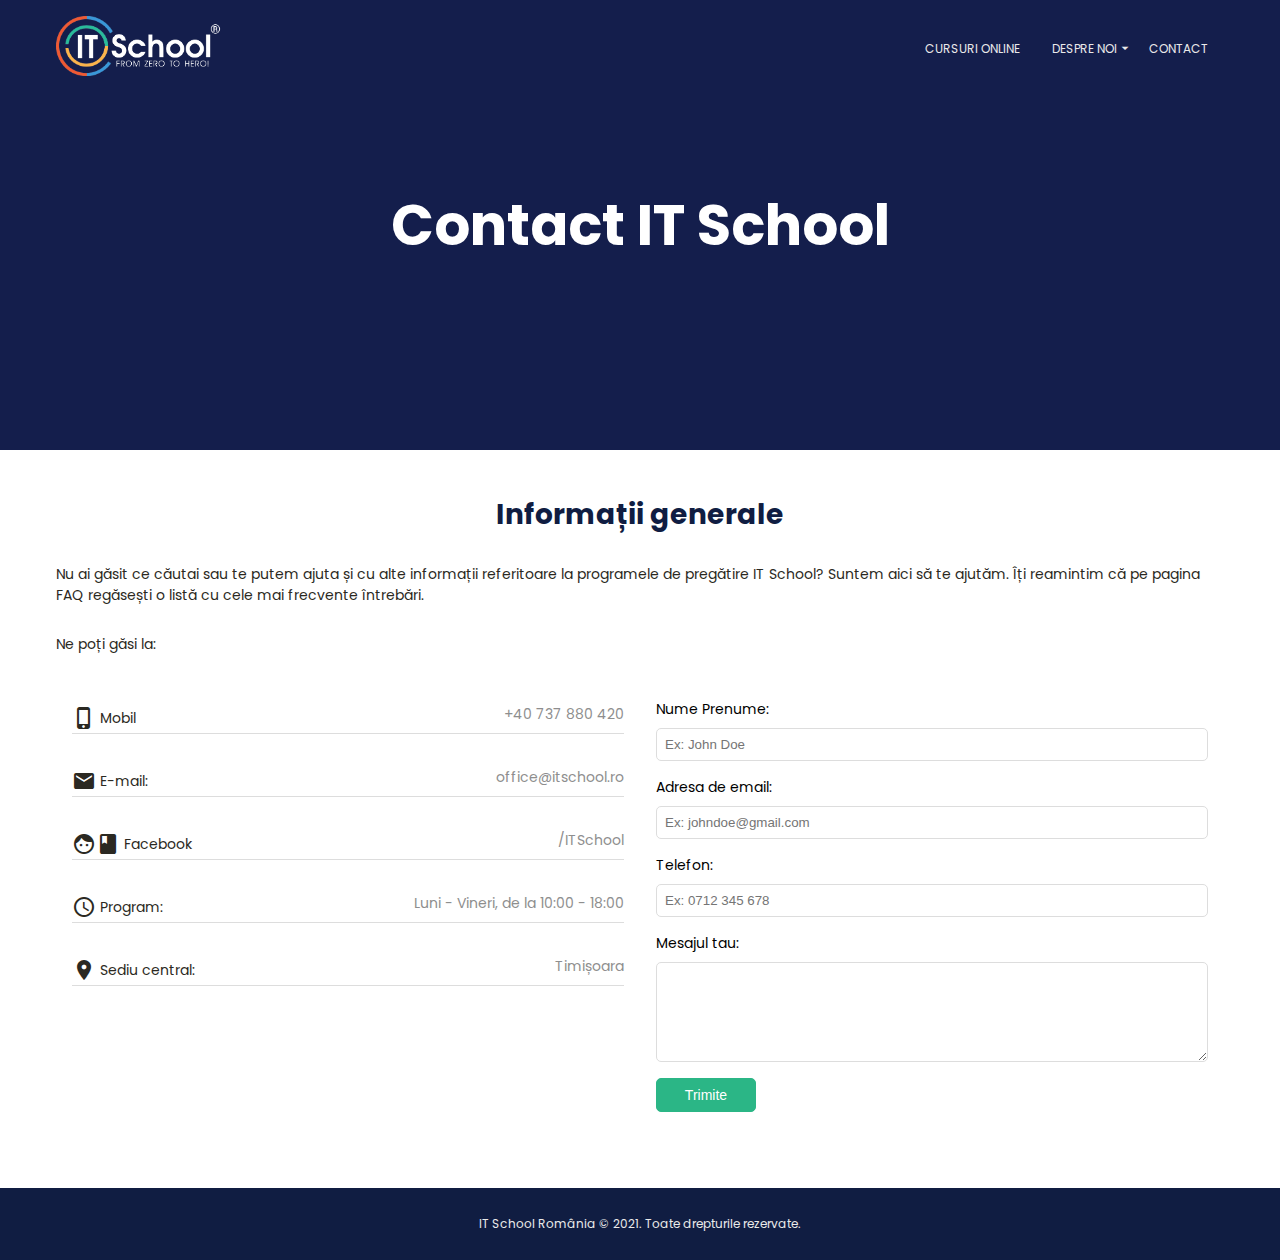
<file: pages/contact.html>
<!DOCTYPE html>
<html lang="en">
  <head>
    <meta charset="UTF-8" />
    <meta http-equiv="X-UA-Compatible" content="IE=edge" />
    <meta name="viewport" content="width=device-width, initial-scale=1.0" />
    <title>Contact IT School</title>
    <meta name="description" content="O replică a site-ului itschool.ro" />
    <link rel="preconnect" href="https://fonts.googleapis.com" />
    <link rel="preconnect" href="https://fonts.gstatic.com" crossorigin />
    <link
      href="https://fonts.googleapis.com/css2?family=Poppins:ital,wght@0,400;0,700;1,400&display=swap"
      rel="stylesheet"
    />
    <link
      href="https://fonts.googleapis.com/icon?family=Material+Icons"
      rel="stylesheet"
    />
    <link rel="stylesheet" href="../css/main.css" />
    <link rel="stylesheet" href="../css/contact.css">
  </head>
  <body>
    <nav>
      <div class="container">
        <a href="../index.html" class="logo-link">
          <img src="../img/itschool-logo.png" alt="itschool logo" />
        </a>
        <div class="menu-icon-container">
          <!-- Iconita de meniu + checkbox-ul sunt pentru mobile. -->
          <span class="material-icons menu-icon"> menu </span>
          <input type="checkbox" />
          <ul>
            <li>
              <a href="../pages/courses.html"> Cursuri Online </a>
            </li>
            <li class="about-us">
              <a href="../pages/about.html">
                Despre Noi
                <!-- Iconita luata de pe Material Icons. -->
                <span class="material-icons arrow-down-icon">
                  arrow_drop_down
                </span>
              </a>
              <!-- Submeniul afisat la hover pe "Despre noi" -->
              <div class="submenu">
                <a href="../index.html">IT School</a>
                <a href="../pages/about.html">Despre Noi</a>
              </div>
            </li>
            <li>
              <a href="../pages/contact.html"> Contact </a>
            </li>
          </ul>
        </div>
      </div>
    </nav>

    <section class="main">
      <div class="main-h1">
        <h1>Contact IT School</h1>
      </div>
    </section>

    <section class="info">
      <div class="container">
        <h2>Informații generale</h2>
        <p class="main-p">Nu ai găsit ce căutai sau te putem ajuta și cu alte informații referitoare la programele de pregătire IT School? Suntem aici să te ajutăm. Îți reamintim că pe pagina FAQ regăsești o listă cu cele mai frecvente întrebări.</p>
        <p class="main-p">Ne poți găsi la:</p>
        <div class="container-wrapper">
          <ul>
            <li>
              <p><span class="material-icons icon">phone_iphone</span> Mobil</p>
              <a href="tel:0040737880420">+40 737 880 420</a>
            </li>
            <li>
              <p><span class="material-icons icon">email</span> E-mail:</p>
              <a href="mailto:office@itschool.ro">office@itschool.ro</a>
            </li>
            <li>
              <p><span class="material-icons icon">facebook</span> Facebook</p>
              <a href="https://www.facebook.com/itschool.ro/">/ITSchool</a>
            </li>
            <li>
              <p><span class="material-icons icon">schedule</span> Program:</p>
              <p class="description">Luni - Vineri, de la 10:00 - 18:00</p>
            </li>
            <li>
              <p><span class="material-icons icon">location_on</span> Sediu central:</p>
              <p class="description">Timișoara</p>
            </li>
          </ul>
          <form class="contact-form">
            <label for="name">Nume Prenume:</label>
            <input type="text" placeholder="Ex: John Doe" id="name">
            <label for="email">Adresa de email:</label>
            <input type="email" placeholder="Ex: johndoe@gmail.com" id="email">
            <label for="phone">Telefon:</label>
            <input type="text" placeholder="Ex: 0712 345 678" id="phone">
            <label for="message">Mesajul tau:</label>
            <textarea id="message"></textarea>
            <input type="submit" value="Trimite">
          </form>
        </div>
      </div>
    </section>

      <div class="footer">
        <div class="container">
          <p>IT School România © 2021. Toate drepturile rezervate.</p>
        </div>
      </div>
  </body>
</html>
</file>
<file: css/main.css>
/* Adaugam varaibile */
:root {
  --text-primary: #101d42;
  --text-secondary: #fbb44c;
  --text-dark: #2b2922;
  --text-light: #eaeaea;
  --text-white: #ffffff;

  --bg-primary: #141e4c;
  --bg-secondary: #dfedf5;
  --bg-dark: #101d42;
  --bg-light: #ffffff;

  --button-color: #2bb686;

  --fs-large: 1rem;
  --fs-medium: 0.875rem;
  --fs-small: 0.75rem;

  --spacing-xl: 2.625rem;
  --spacing-large: 1.75rem;
  --spacing-medium: 1rem;
  --spacing-small: 0.5rem;
  --spacing-tiny: 0.25rem;

  --mobile-logo-height: 45px;
}

/* Resetam proprietatile default */
* {
  box-sizing: border-box;
}

body,
h1,
h2,
h3,
p {
  margin: 0;
  padding: 0;
}

ul {
  list-style-type: none;
  margin: 0;
  padding: 0;
}

a {
  display: block;
  text-decoration: none;
}

/* Necesar pentru mobil */
input[type="submit"] {
  -webkit-appearance: none;
  -moz-appearance: none;
  appearance: none;
  opacity: 1;
}

/* Adaugam proprietati legate de font */
body {
  font-family: "Poppins", sans-serif;
}

h1 {
  font-size: 3.5rem;
}

h2 {
  font-size: 1.75rem;
}

h3 {
  font-size: 1.5rem;
}

p {
  font-size: var(--fs-medium);
}

/* Adaugam proprietati legate de culori */
h1 {
  color: var(--text-light);
}

h2 {
  color: var(--text-primary);
}

h3 {
  color: var(--text-secondary);
}

p {
  color: var(--text-dark);
}

/* Clase reutilizabile */
.container {
  max-width: 1200px;
  min-width: 320px;

  margin: auto;

  padding: var(--spacing-medium);
}

/* Layout */
body {
  display: flex;
  flex-direction: column;

  min-height: 100vh;
}

main {
  flex-grow: 1;
}

/* Stilizeara nav-ului */
nav {
  position: fixed;
  top: 0;

  width: 100%;

  background-color: var(--bg-primary);

  z-index: 4;
}

nav .container {
  display: flex;
  justify-content: space-between;
  align-items: center;
}

nav .logo-link {
  padding: 0;
}

nav img {
  width: auto;
  height: 60px;
}

/* Meniul si checkbox-ul sunt necesare doar pentru versiunea de mobile. */
nav .menu-icon {
  color: var(--text-light);
  display: none;
}

nav input[type="checkbox"] {
  display: none;
}

nav ul {
  display: flex;
}

nav li {
  position: relative;
}

nav a {
  font-size: var(--fs-small);
  /* Transformam textul sa contina doar majuscule.*/
  text-transform: uppercase;

  color: var(--text-light);

  padding: var(--spacing-medium);
}

nav .arrow-down-icon {
  font-size: var(--fs-large);

  /* Daca nu specificam top, left, right sau bottom, elementul va fi pozitionat automat, iar in acest caz il pozitioneaza fix cum trebuie. */
  position: absolute;
}

nav a:hover {
  color: var(--text-secondary);
}

nav .submenu {
  /* Initial, submeniul nu este afisat. Afisarea sa se face la hover pe parinte. */
  display: none;

  position: absolute;
  top: calc(100% - var(--spacing-small));
  left: var(--spacing-medium);

  width: 10rem;
  padding: var(--spacing-tiny) 0;

  background-color: var(--bg-dark);

  z-index: 3;
}

nav .submenu a {
  padding: var(--spacing-tiny) var(--spacing-small);
}

/* Atentie la acest selector! display: block se aplica pe elementul cu clasa submenu, doar atunci cand parintele cu clasa about us are hover! */
nav .about-us:hover .submenu {
  display: block;
}

/* Stilizarea pentru mobile */
@media (max-width: 768px) {
  nav img {
    height: var(--mobile-logo-height);
  }

  /* Ascundem link-urile si afisam iconita de meniu, la pachet cu checkbox-ul.
    De asemenea, ascundem submeniul (intrucat am avea nevoie de JS ca sa-l facem pe mobil) si iconita ce indica prezenta lui. */
  nav ul {
    display: none;
  }

  nav .menu-icon {
    display: block;
  }

  nav .arrow-down-icon {
    display: none;
  }

  nav .about-us:hover .submenu {
    display: none;
  }

  nav .menu-icon-container {
    position: relative;
  }

  /* Un nou tip de selector: sleectam input-ul care are ca atribut type="checkbox." */
  nav input[type="checkbox"] {
    /* Pe mobil checkbox-ul trebuie sa fie prezent pe ecran. */
    display: block;

    /* Practic, punem checkbox-ul deasupra iconitei de meniu. */
    position: absolute;
    top: 0;
    left: 0;

    height: 100%;
    width: 100%;

    /* Atentie, opacity 0 doar ascunde vizual elementul, ele inca este prezent pe ecran.*/
    opacity: 0;

    margin: 0;

    /* Schimbam afisajul cursorului mouse-ului. */
    cursor: pointer;
  }

  /* Doua tipuri noi de selector:
    1. input:checked => elementul este stilizat doar daca checkbox-ul se afla in starea checked.
    2. input:checked ~ ul => aplica CSS-ul doar pe FRATII (de acelasi nivel) lui input:checked aflati SUB el ca ordine. Evident, doar fratii care sunt ul. */
  nav input[type="checkbox"]:checked ~ ul {
    display: block;
    width: 100%;

    /* Cand vrem sa ne pozitionam absolut la viewport, folosim position: fixed. Position: absolute s-ar pozitiona fata de primul element relativ, ceea ce nu ne-ar ajuta. */
    position: fixed;
    /* Unde se afiseaza meniul extins pe mobil? Pai imediat sub nav. Cum calculam cat are nav-ul? Dimensiunea logo-ului + padding. */
    top: calc(var(--mobile-logo-height) + 2 * var(--spacing-medium));
    left: 0;

    background-color: var(--bg-dark);
  }
}

/* padding jos */

.footer {
  height: 8vh;
  background-color: var(--bg-dark);
  display: flex;
  justify-content: center;
}


.footer p {
  color: var(--text-light);
  text-align: center;
  font-size: var(--fs-small);
}
</file>
<file: css/contact.css>
/* welcome part */

.main {
    height: 50vh;
    background-color: var(--bg-primary);
}

.main .main-h1 {
    height: 100%;
    display: flex;
    flex-direction: column;
    justify-content: center;
  }

.main h1 {
    color: var(--text-white);
    text-align: center;
}

/* info part */

.info h2{
    text-align: center;
    padding-top: var(--spacing-large);
    padding-bottom: var(--spacing-large);
}

.info .main-p {
    margin-bottom: var(--spacing-large)
}

.info .container-wrapper {
    display: flex;
    padding-bottom: var(--spacing-large);
}

.info ul {
    width: 50%;
    display: flex;
    flex-direction: column;
    padding: var(--spacing-medium);
}

.info li {
    display: flex;
    justify-content: space-between;
    padding-bottom: var(--spacing-tiny);
    margin-bottom: var(--spacing-large);
    border-bottom: 1px solid #ddd;
    align-items: center;

}

.info .icon {
    position: relative;
    top: 7px;
}

.info .description,
.info a {
    font-size: var(--fs-medium);
    color: #8e8e8e;
}

.info .contact-form {
    width: 50%;
    display: flex;
    flex-direction: column;
    padding: var(--spacing-medium);
    font-size: var(--fs-medium);
}

.info label {
    margin-bottom: var(--spacing-small);
}
.info input,
.info textarea {
    padding: var(--spacing-small);
    border: 1px solid #ddd;
    border-radius: 5px;
    margin-bottom: var(--spacing-medium);
}

/* .info #name,
.info #email,
.info #phone {
    color: var(--text-white);
} */

.info textarea {
    font-family: inherit;
    height: 100px;
}

.info input[type="submit"] {
    font-size: var(--fs-medium);
    text-align: center;
    color: var(--text-white);
    background-color: var(--button-color);
    border: 1px solid var(--button-color);
    border-radius: 5px;
    padding: var(--spacing-small);
    width: 100px;
}

@media (max-width: 768px) {
    .info .container-wrapper {
    flex-direction: column;
    }
    .info ul,
    .info .contact-form {
        width: 100%;
        padding: 0;
    }
}
</file>
